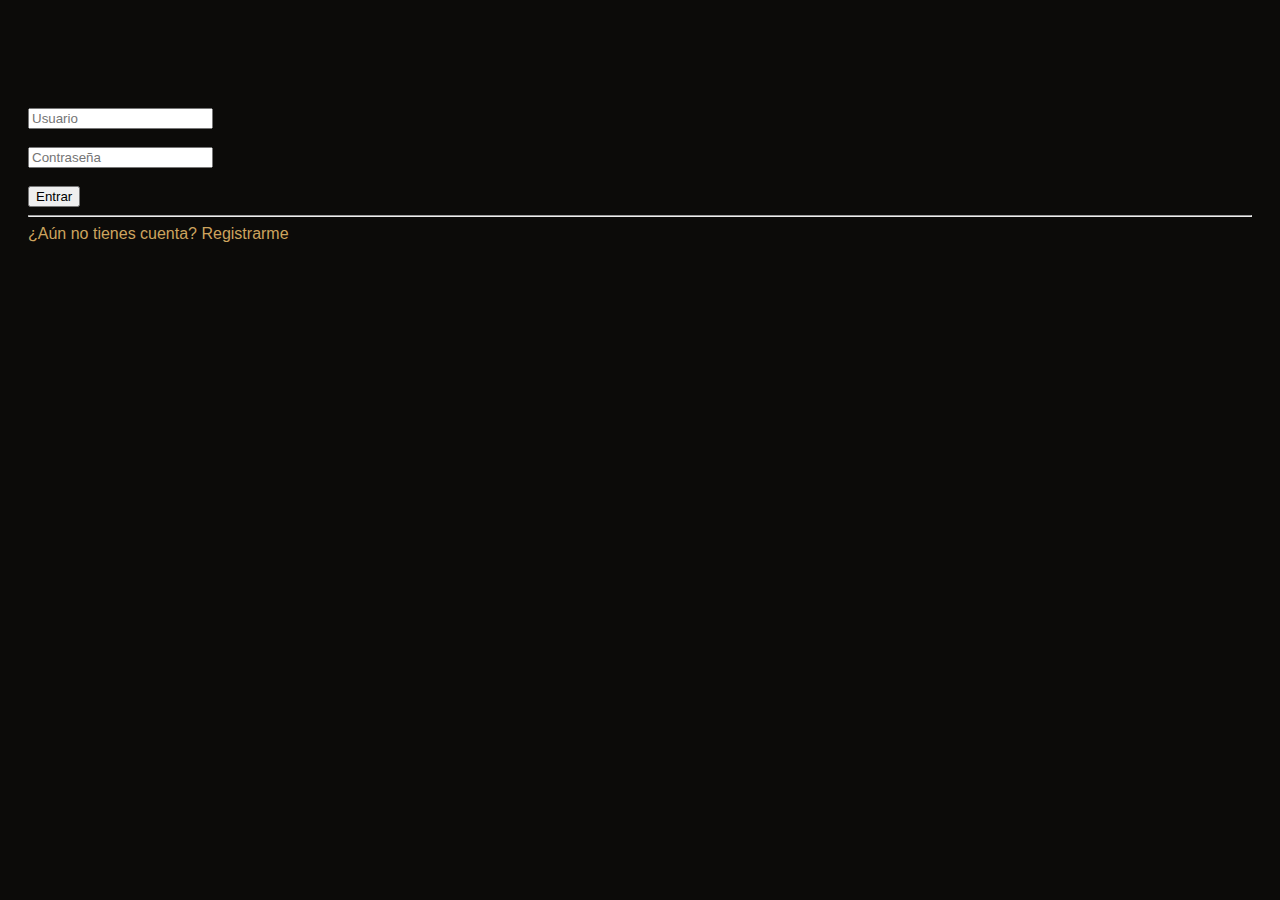
<file: target/Hotel-1.0/login.html>
<!DOCTYPE html>
<!--
Click nbfs://nbhost/SystemFileSystem/Templates/Licenses/license-default.txt to change this license
Click nbfs://nbhost/SystemFileSystem/Templates/JSP_Servlet/Html.html to edit this template
-->
<html>
    <head>
        <title>Login la colina</title>
        <meta charset="UTF-8">
        <meta name="viewport" content="width=device-width, initial-scale=1.0">
        <link href="https://cdn.jsdelivr.net/npm/bootstrap@5.0.2/dist/css/bootstrap.min.css" rel="stylesheet" integrity="sha384-EVSTQN3/azprG1Anm3QDgpJLIm9Nao0Yz1ztcQTwFspd3yD65VohhpuuCOmLASjC" crossorigin="anonymous">
        <script src="https://cdn.jsdelivr.net/npm/bootstrap@5.0.2/dist/js/bootstrap.bundle.min.js" integrity="sha384-MrcW6ZMFYlzcLA8Nl+NtUVF0sA7MsXsP1UyJoMp4YLEuNSfAP+JcXn/tWtIaxVXM" crossorigin="anonymous"></script>
        <script src="https://cdn.jsdelivr.net/npm/@popperjs/core@2.9.2/dist/umd/popper.min.js" integrity="sha384-IQsoLXl5PILFhosVNubq5LC7Qb9DXgDA9i+tQ8Zj3iwWAwPtgFTxbJ8NT4GN1R8p" crossorigin="anonymous"></script>
        <script src="https://cdn.jsdelivr.net/npm/bootstrap@5.0.2/dist/js/bootstrap.min.js" integrity="sha384-cVKIPhGWiC2Al4u+LWgxfKTRIcfu0JTxR+EQDz/bgldoEyl4H0zUF0QKbrJ0EcQF" crossorigin="anonymous"></script>
        <script src="https://ajax.googleapis.com/ajax/libs/jquery/3.6.0/jquery.min.js"></script>
        <script src="js/index.js"></script>
        <link href="css/index.css" rel="stylesheet">
    </head>
    <body>
        <div class="container py-3">
            <div class="card my-5">
                <div class="card-body">
                    <div class="row m-3">
                        <div class="col-md-6 bg-login-image"></div>
                        <div class="col-md-6">
                            <h1 class="h4 text-gray-900 my-3">Bienvenido</h1>
                            <form id="form-login">
                                <div class="form-group">
                                    <input type="text" class="form-control" id="usuario" placeholder="Usuario" required>
                                </div>
                                <br>
                                <div class="form-group">
                                    <input type="password" class="form-control" id="password_user" placeholder="Contraseña" required>
                                </div>
                                <br>
                                <button type="submit" class="btn btn-primary btn-block" id="BTNENTRAR">Entrar</button>
                                <hr>
                            </form>
                        </div>
                    </div>
                    <a href="register.html">¿Aún no tienes cuenta? Registrarme</a>
                    <div id="login-error" class="alert alert-danger d-none" role="alert">Usuario o contraseña incorrectos</div>
                </div>
            </div>
        </div>
    </body>
</html>
</file>
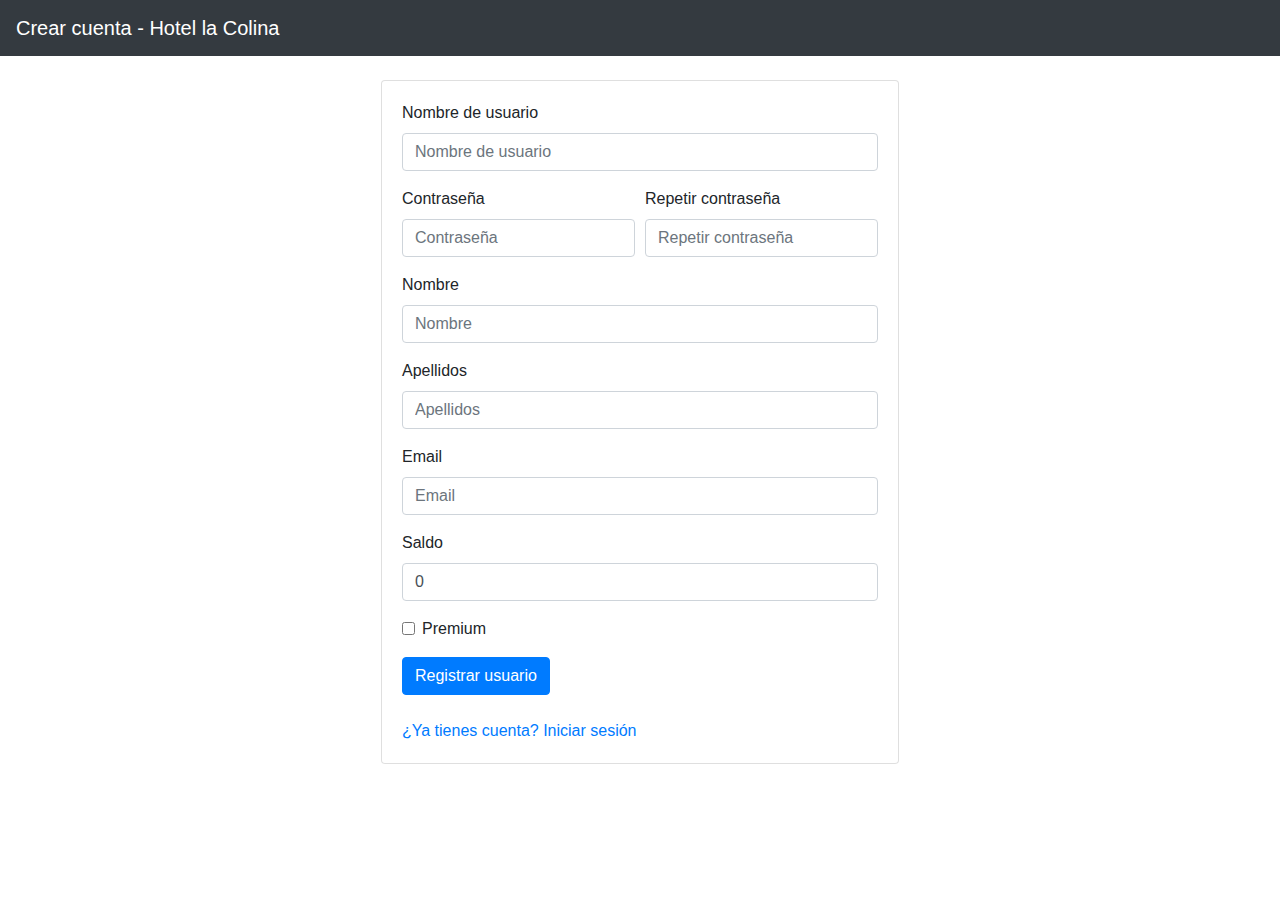
<file: target/Hotel-1.0/register.html>
<!DOCTYPE html>
<html>
    <head>
        <meta charset="UTF-8">
            <script src="https://ajax.googleapis.com/ajax/libs/jquery/3.5.1/jquery.min.js"></script>
            <!-- Latest compiled and minified CSS -->
            <link rel="stylesheet" href="https://maxcdn.bootstrapcdn.com/bootstrap/4.5.2/css/bootstrap.min.css">

            <!-- jQuery library -->
            <script src="https://ajax.googleapis.com/ajax/libs/jquery/3.5.1/jquery.min.js"></script>

            <!-- Popper JS -->
            <script src="https://cdnjs.cloudflare.com/ajax/libs/popper.js/1.16.0/umd/popper.min.js"></script>

            <!-- Latest compiled JavaScript -->
            <script src="https://maxcdn.bootstrapcdn.com/bootstrap/4.5.2/js/bootstrap.min.js"></script>
        <script src="js/index.js"></script>
        <title>Registro - Hotel la colina</title>
    </head>
    <body>
        <nav class="navbar navbar-dark bg-dark">
            <a class="navbar-brand" href="index.html">Crear cuenta - Hotel la Colina</a>
        </nav>
        <main class="p-4 d-flex justify-content-center">
            <div class="card sizeDiv">
                <div class="card-body">
                    <form id="form-register" class="pb-4">
                        <div class="form-group">
                            <label for="input-username">Nombre de usuario</label>
                            <input type="text" class="form-control" id="input-username" placeholder="Nombre de usuario" required>
                        </div>
                        <div class="form-row">
                            <div class="form-group col-md-6">
                                <label for="input-contrasena">Contraseña</label>
                                <input type="password" class="form-control" id="input-password_user" placeholder="Contraseña" required>
                            </div>
                            <div class="form-group col-md-6">
                                <label for="input-contrasena-repeat">Repetir contraseña</label>
                                <input type="password" class="form-control" id="input-password_user-repeat" placeholder="Repetir contraseña" required>
                            </div>
                        </div>
                        <div class="form-group">
                            <label for="input-nombre">Nombre</label>
                            <input type="text" class="form-control" id="input-nombres_user" placeholder="Nombre" required>
                        </div>
                        <div class="form-group">
                            <label for="input-apellidos">Apellidos</label>
                            <input type="text" class="form-control" id="input-apellidos_user" placeholder="Apellidos" required>
                        </div>
                        <div class="form-group">
                            <label for="input-email">Email</label>
                            <input type="text" class="form-control" id="input-email_user" placeholder="Email" required>
                        </div>
                        <div class="form-group">
                            <label for="input-saldo">Saldo</label>
                            <input type="number" class="form-control" id="input-saldo_user" placeholder="0" min="0" max="10000" value="0" required>
                        </div>
                        <div class="form-group">
                            <div class="form-check">
                                <input type="checkbox" class="form-check-input" id="input-premium_user">
                                <label class="form-check-label" for="input-premium">Premium</label>
                            </div>
                        </div>
                        <input type="submit" class="btn btn-primary" id="register-btn" value="Registrar usuario" />
                    </form>
                    <div id="register-error" class="alert alert-danger d-none" role="alert"></div>
                    <a href="login.html">¿Ya tienes cuenta? Iniciar sesión</a>
                </div>
            </div> 
        </main>
    </body>
</html>
</file>
<file: target/Hotel-1.0/css/index.css>
body {
    font-family: "Open Sans", sans-serif;
    background: #0c0b09;
    color: #fff;
}

a {
    color: #cda45e;
    text-decoration: none;
}

a:hover {
    color: #d9ba85;
    text-decoration: none;
}

h1,
h2,
h3,
h4,
h5,
h6 {
    font-family: "Playfair Display", serif;
}

/*--------------------------------------------------------------
# Preloader
--------------------------------------------------------------*/
#preloader {
    position: fixed;
    top: 0;
    left: 0;
    right: 0;
    bottom: 0;
    z-index: 9999;
    overflow: hidden;
    background: #1a1814;
}

#preloader:before {
    content: "";
    position: fixed;
    top: calc(50% - 30px);
    left: calc(50% - 30px);
    border: 6px solid #1a1814;
    border-top-color: #cda45e;
    border-bottom-color: #cda45e;
    border-radius: 50%;
    width: 60px;
    height: 60px;
    -webkit-animation: animate-preloader 1s linear infinite;
    animation: animate-preloader 1s linear infinite;
}

@-webkit-keyframes animate-preloader {
    0% {
        transform: rotate(0deg);
    }

    100% {
        transform: rotate(360deg);
    }
}

@keyframes animate-preloader {
    0% {
        transform: rotate(0deg);
    }

    100% {
        transform: rotate(360deg);
    }
}

/*--------------------------------------------------------------
# Back to top button
--------------------------------------------------------------*/
.back-to-top {
    position: fixed;
    visibility: hidden;
    opacity: 0;
    right: 15px;
    bottom: 15px;
    z-index: 996;
    width: 44px;
    height: 44px;
    border-radius: 50px;
    transition: all 0.4s;
    border: 2px solid #cda45e;
}

.back-to-top i {
    font-size: 28px;
    color: #cda45e;
    line-height: 0;
}

.back-to-top:hover {
    background: #cda45e;
    color: #1a1814;
}

.back-to-top:hover i {
    color: #444444;
}

.back-to-top.active {
    visibility: visible;
    opacity: 1;
}

/*--------------------------------------------------------------
# Disable aos animation delay on mobile devices
--------------------------------------------------------------*/
@media screen and (max-width: 768px) {
    [data-aos-delay] {
        transition-delay: 0 !important;
    }
}

/*--------------------------------------------------------------
# Top Bar
--------------------------------------------------------------*/
#topbar {
    height: 40px;
    font-size: 14px;
    transition: all 0.5s;
    z-index: 996;
}

#topbar.topbar-scrolled {
    top: -40px;
}

#topbar .contact-info i {
    font-style: normal;
    color: #d9ba85;
}

#topbar .contact-info i span {
    padding-left: 5px;
    color: #fff;
}

#topbar .languages ul {
    display: flex;
    flex-wrap: wrap;
    list-style: none;
    padding: 0;
    margin: 0;
    color: #cda45e;
}

#topbar .languages ul a {
    color: white;
}

#topbar .languages ul li+li {
    padding-left: 10px;
}

#topbar .languages ul li+li::before {
    display: inline-block;
    padding-right: 10px;
    color: rgba(255, 255, 255, 0.5);
    content: "/";
}

/*--------------------------------------------------------------
# Header
--------------------------------------------------------------*/
#header {
    background: rgba(12, 11, 9, 0.6);
    border-bottom: 1px solid rgba(12, 11, 9, 0.6);
    transition: all 0.5s;
    z-index: 997;
    padding: 15px 0;
    top: 40px;
}

#header.header-scrolled {
    top: 0;
    background: rgba(0, 0, 0, 0.85);
    border-bottom: 1px solid #37332a;
}

#header .logo {
    font-size: 28px;
    margin: 0;
    padding: 0;
    line-height: 1;
    font-weight: 300;
    letter-spacing: 1px;
    text-transform: uppercase;
    font-family: "Poppins", sans-serif;
}

#header .logo a {
    color: #fff;
}

#header .logo img {
    max-height: 40px;
}

/*--------------------------------------------------------------
# Book a table button Menu
--------------------------------------------------------------*/
.book-a-table-btn {
    margin: 0 0 0 15px;
    border: 2px solid #cda45e;
    color: #fff;
    border-radius: 50px;
    padding: 8px 25px;
    text-transform: uppercase;
    font-size: 13px;
    font-weight: 500;
    letter-spacing: 1px;
    transition: 0.3s;
}

.book-a-table-btn:hover {
    background: #cda45e;
    color: #fff;
}

@media (max-width: 992px) {
    .book-a-table-btn {
        margin: 0 15px 0 0;
        padding: 8px 20px;
    }
}

/*--------------------------------------------------------------
# Navigation Menu
--------------------------------------------------------------*/
/**
* Desktop Navigation 
*/
.navbar {
    padding: 0;
}

.navbar ul {
    margin: 0;
    padding: 0;
    display: flex;
    list-style: none;
    align-items: center;
}

.navbar li {
    position: relative;
}

.navbar a,
.navbar a:focus {
    display: flex;
    align-items: center;
    justify-content: space-between;
    padding: 10px 0 10px 30px;
    color: #fff;
    white-space: nowrap;
    transition: 0.3s;
    font-size: 14px;
}

.navbar a i,
.navbar a:focus i {
    font-size: 12px;
    line-height: 0;
    margin-left: 5px;
}

.navbar a:hover,
.navbar .active,
.navbar .active:focus,
.navbar li:hover>a {
    color: #d9ba85;
}

.navbar .dropdown ul {
    display: block;
    position: absolute;
    left: 14px;
    top: calc(100% + 30px);
    margin: 0;
    padding: 10px 0;
    z-index: 99;
    opacity: 0;
    visibility: hidden;
    background: #fff;
    box-shadow: 0px 0px 30px rgba(127, 137, 161, 0.25);
    transition: 0.3s;
    border-radius: 4px;
}

.navbar .dropdown ul li {
    min-width: 200px;
}

.navbar .dropdown ul a {
    padding: 10px 20px;
    color: #444444;
}

.navbar .dropdown ul a i {
    font-size: 12px;
}

.navbar .dropdown ul a:hover,
.navbar .dropdown ul .active:hover,
.navbar .dropdown ul li:hover>a {
    color: #cda45e;
}

.navbar .dropdown:hover>ul {
    opacity: 1;
    top: 100%;
    visibility: visible;
}

.navbar .dropdown .dropdown ul {
    top: 0;
    left: calc(100% - 30px);
    visibility: hidden;
}

.navbar .dropdown .dropdown:hover>ul {
    opacity: 1;
    top: 0;
    left: 100%;
    visibility: visible;
}

@media (max-width: 1366px) {
    .navbar .dropdown .dropdown ul {
        left: -90%;
    }

    .navbar .dropdown .dropdown:hover>ul {
        left: -100%;
    }
}

/**
* Mobile Navigation 
*/
.mobile-nav-toggle {
    color: #fff;
    font-size: 28px;
    cursor: pointer;
    display: none;
    line-height: 0;
    transition: 0.5s;
}

@media (max-width: 991px) {
    .mobile-nav-toggle {
        display: block;
    }

    .navbar ul {
        display: none;
    }
}

.navbar-mobile {
    position: fixed;
    overflow: hidden;
    top: 0;
    right: 0;
    left: 0;
    bottom: 0;
    background: rgba(0, 0, 0, 0.9);
    transition: 0.3s;
    z-index: 999;
}

.navbar-mobile .mobile-nav-toggle {
    position: absolute;
    top: 15px;
    right: 15px;
}

.navbar-mobile ul {
    display: block;
    position: absolute;
    top: 55px;
    right: 15px;
    bottom: 15px;
    left: 15px;
    padding: 10px 0;
    border-radius: 6px;
    background-color: #fff;
    overflow-y: auto;
    transition: 0.3s;
}

.navbar-mobile a,
.navbar-mobile a:focus {
    padding: 10px 20px;
    font-size: 15px;
    color: #1a1814;
}

.navbar-mobile a:hover,
.navbar-mobile .active,
.navbar-mobile li:hover>a {
    color: #cda45e;
}

.navbar-mobile .getstarted,
.navbar-mobile .getstarted:focus {
    margin: 15px;
}

.navbar-mobile .dropdown ul {
    position: static;
    display: none;
    margin: 10px 20px;
    padding: 10px 0;
    z-index: 99;
    opacity: 1;
    visibility: visible;
    background: #fff;
    box-shadow: 0px 0px 30px rgba(127, 137, 161, 0.25);
}

.navbar-mobile .dropdown ul li {
    min-width: 200px;
}

.navbar-mobile .dropdown ul a {
    padding: 10px 20px;
}

.navbar-mobile .dropdown ul a i {
    font-size: 12px;
}

.navbar-mobile .dropdown ul a:hover,
.navbar-mobile .dropdown ul .active:hover,
.navbar-mobile .dropdown ul li:hover>a {
    color: #cda45e;
}

.navbar-mobile .dropdown>.dropdown-active {
    display: block;
}

/*--------------------------------------------------------------
# Hero Section
--------------------------------------------------------------*/
#hero {
    width: 100%;
    height: 100vh;
    background: url("../img/hero-bg.jpg") top center;
    background-size: cover;
    position: relative;
    padding: 0;
}

#hero:before {
    content: "";
    background: rgba(0, 0, 0, 0.5);
    position: absolute;
    bottom: 0;
    top: 0;
    left: 0;
    right: 0;
}

#hero .container {
    padding-top: 110px;
}

@media (max-width: 992px) {
    #hero .container {
        padding-top: 98px;
    }
}

#hero h1 {
    margin: 0;
    font-size: 48px;
    font-weight: 700;
    line-height: 56px;
    color: #fff;
    font-family: "Poppins", sans-serif;
}

#hero h1 span {
    color: #cda45e;
}

#hero h2 {
    color: #eee;
    margin-bottom: 10px 0 0 0;
    font-size: 22px;
}

#hero .btns {
    margin-top: 30px;
}

#hero .btn-menu,
#hero .btn-book {
    font-weight: 600;
    font-size: 13px;
    letter-spacing: 0.5px;
    text-transform: uppercase;
    display: inline-block;
    padding: 12px 30px;
    border-radius: 50px;
    transition: 0.3s;
    line-height: 1;
    color: white;
    border: 2px solid #cda45e;
}

#hero .btn-menu:hover,
#hero .btn-book:hover {
    background: #cda45e;
    color: #fff;
}

#hero .btn-book {
    margin-left: 15px;
}

#hero .play-btn {
    width: 94px;
    height: 94px;
    background: radial-gradient(#cda45e 50%, rgba(205, 164, 94, 0.4) 52%);
    border-radius: 50%;
    display: block;
    position: relative;
    overflow: hidden;
}

#hero .play-btn::after {
    content: "";
    position: absolute;
    left: 50%;
    top: 50%;
    transform: translateX(-40%) translateY(-50%);
    width: 0;
    height: 0;
    border-top: 10px solid transparent;
    border-bottom: 10px solid transparent;
    border-left: 15px solid #fff;
    z-index: 100;
    transition: all 400ms cubic-bezier(0.55, 0.055, 0.675, 0.19);
}

#hero .play-btn::before {
    content: "";
    position: absolute;
    width: 120px;
    height: 120px;
    -webkit-animation-delay: 0s;
    animation-delay: 0s;
    -webkit-animation: pulsate-btn 2s;
    animation: pulsate-btn 2s;
    -webkit-animation-direction: forwards;
    animation-direction: forwards;
    -webkit-animation-iteration-count: infinite;
    animation-iteration-count: infinite;
    -webkit-animation-timing-function: steps;
    animation-timing-function: steps;
    opacity: 1;
    border-radius: 50%;
    border: 5px solid rgba(205, 164, 94, 0.7);
    top: -15%;
    left: -15%;
    background: rgba(198, 16, 0, 0);
}

#hero .play-btn:hover::after {
    border-left: 15px solid #cda45e;
    transform: scale(20);
}

#hero .play-btn:hover::before {
    content: "";
    position: absolute;
    left: 50%;
    top: 50%;
    transform: translateX(-40%) translateY(-50%);
    width: 0;
    height: 0;
    border: none;
    border-top: 10px solid transparent;
    border-bottom: 10px solid transparent;
    border-left: 15px solid #fff;
    z-index: 200;
    -webkit-animation: none;
    animation: none;
    border-radius: 0;
}

@media (min-width: 1024px) {
    #hero {
        background-attachment: fixed;
    }
}

@media (max-width: 992px) {
    #hero .play-btn {
        margin-top: 30px;
    }
}

@media (max-height: 500px) {
    #hero {
        height: auto;
    }

    #hero .container {
        padding-top: 130px;
        padding-bottom: 60px;
    }
}

@media (max-width: 768px) {
    #hero h1 {
        font-size: 28px;
        line-height: 36px;
    }

    #hero h2 {
        font-size: 18px;
        line-height: 24px;
    }
}

@-webkit-keyframes pulsate-btn {
    0% {
        transform: scale(0.6, 0.6);
        opacity: 1;
    }

    100% {
        transform: scale(1, 1);
        opacity: 0;
    }
}

@keyframes pulsate-btn {
    0% {
        transform: scale(0.6, 0.6);
        opacity: 1;
    }

    100% {
        transform: scale(1, 1);
        opacity: 0;
    }
}

/*--------------------------------------------------------------
# Sections General
--------------------------------------------------------------*/
section {
    padding: 60px 0;
    overflow: hidden;
}

.section-bg {
    background-color: #1a1814;
}

.section-title {
    padding-bottom: 40px;
}

.section-title h2 {
    font-size: 14px;
    font-weight: 500;
    padding: 0;
    line-height: 1px;
    margin: 0 0 5px 0;
    letter-spacing: 2px;
    text-transform: uppercase;
    color: #aaaaaa;
    font-family: "Poppins", sans-serif;
}

.section-title h2::after {
    content: "";
    width: 120px;
    height: 1px;
    display: inline-block;
    background: rgba(255, 255, 255, 0.2);
    margin: 4px 10px;
}

.section-title p {
    margin: 0;
    margin: 0;
    font-size: 36px;
    font-weight: 700;
    font-family: "Playfair Display", serif;
    color: #cda45e;
}

/*--------------------------------------------------------------
# About
--------------------------------------------------------------*/
.breadcrumbs {
    padding: 15px 0;
    background: #1d1b16;
    margin-top: 110px;
}

@media (max-width: 992px) {
    .breadcrumbs {
        margin-top: 98px;
    }
}

.breadcrumbs h2 {
    font-size: 26px;
    font-weight: 300;
}

.breadcrumbs ol {
    display: flex;
    flex-wrap: wrap;
    list-style: none;
    padding: 0;
    margin: 0;
    font-size: 14px;
}

.breadcrumbs ol li+li {
    padding-left: 10px;
}

.breadcrumbs ol li+li::before {
    display: inline-block;
    padding-right: 10px;
    color: #37332a;
    content: "/";
}

@media (max-width: 768px) {
    .breadcrumbs .d-flex {
        display: block !important;
    }

    .breadcrumbs ol {
        display: block;
    }

    .breadcrumbs ol li {
        display: inline-block;
    }
}

/*--------------------------------------------------------------
# About
--------------------------------------------------------------*/
.about {
    background: #0c0b09 center center;
    background-size: cover;
    position: relative;
    padding: 80px 0;
}

.about:before {
    content: "";
    background: rgba(0, 0, 0, 0.2);
    position: absolute;
    bottom: 0;
    top: 0;
    left: 0;
    right: 0;
}

.about .about-img {
    position: relative;
    transition: 0.5s;
}

.about .about-img img {
    max-width: 100%;
    border: 4px solid rgba(255, 255, 255, 0.2);
    position: relative;
}

.about .about-img::before {
    position: absolute;
    left: 20px;
    top: 20px;
    width: 60px;
    height: 60px;
    z-index: 1;
    content: "";
    border-left: 5px solid #cda45e;
    border-top: 5px solid #cda45e;
    transition: 0.5s;
}

.about .about-img::after {
    position: absolute;
    right: 20px;
    bottom: 20px;
    width: 60px;
    height: 60px;
    z-index: 2;
    content: "";
    border-right: 5px solid #cda45e;
    border-bottom: 5px solid #cda45e;
    transition: 0.5s;
}

.about .about-img:hover {
    transform: scale(1.03);
}

.about .about-img:hover::before {
    left: 10px;
    top: 10px;
}

.about .about-img:hover::after {
    right: 10px;
    bottom: 10px;
}

.about .content h3 {
    font-weight: 600;
    font-size: 26px;
}

.about .content ul {
    list-style: none;
    padding: 0;
}

.about .content ul li {
    padding-bottom: 10px;
}

.about .content ul i {
    font-size: 20px;
    padding-right: 4px;
    color: #cda45e;
}

.about .content p:last-child {
    margin-bottom: 0;
}

@media (min-width: 1024px) {
    .about {
        background-attachment: fixed;
    }
}

/*--------------------------------------------------------------
# Why Us
--------------------------------------------------------------*/
.why-us .box {
    padding: 50px 30px;
    box-shadow: 0px 2px 15px rgba(0, 0, 0, 0.1);
    transition: all ease-in-out 0.3s;
    background: #1a1814;
}

.why-us .box span {
    display: block;
    font-size: 28px;
    font-weight: 700;
    color: #cda45e;
}

.why-us .box h4 {
    font-size: 24px;
    font-weight: 600;
    padding: 0;
    margin: 20px 0;
    color: rgba(255, 255, 255, 0.8);
}

.why-us .box p {
    color: #aaaaaa;
    font-size: 15px;
    margin: 0;
    padding: 0;
}

.why-us .box:hover {
    background: #cda45e;
    padding: 30px 30px 70px 30px;
    box-shadow: 10px 15px 30px rgba(0, 0, 0, 0.18);
}

.why-us .box:hover span,
.why-us .box:hover h4,
.why-us .box:hover p {
    color: #fff;
}

/*--------------------------------------------------------------
# Menu Section
--------------------------------------------------------------*/
.menu #menu-flters {
    padding: 0;
    margin: 0 auto 0 auto;
    list-style: none;
    text-align: center;
    border-radius: 50px;
}

.menu #menu-flters li {
    cursor: pointer;
    display: inline-block;
    padding: 8px 12px 10px 12px;
    font-size: 16px;
    font-weight: 500;
    line-height: 1;
    color: #fff;
    margin-bottom: 10px;
    transition: all ease-in-out 0.3s;
    border-radius: 50px;
    font-family: "Playfair Display", serif;
}

.menu #menu-flters li:hover,
.menu #menu-flters li.filter-active {
    color: #cda45e;
}

.menu #menu-flters li:last-child {
    margin-right: 0;
}

.menu .menu-item {
    margin-top: 50px;
}

.menu .menu-img {
    width: 70px;
    border-radius: 50%;
    float: left;
    border: 5px solid rgba(255, 255, 255, 0.2);
}

.menu .menu-content {
    margin-left: 85px;
    overflow: hidden;
    display: flex;
    justify-content: space-between;
    position: relative;
}

.menu .menu-content::after {
    content: "......................................................................""....................................................................""....................................................................";
    position: absolute;
    left: 20px;
    right: 0;
    top: -4px;
    z-index: 1;
    color: #bab3a6;
    font-family: Arial, "Helvetica Neue", Helvetica, sans-serif;
}

.menu .menu-content a {
    padding-right: 10px;
    background: #1a1814;
    position: relative;
    z-index: 3;
    font-weight: 700;
    color: white;
    transition: 0.3s;
}

.menu .menu-content a:hover {
    color: #cda45e;
}

.menu .menu-content span {
    background: #1a1814;
    position: relative;
    z-index: 3;
    padding: 0 10px;
    font-weight: 600;
    color: #cda45e;
}

.menu .menu-ingredients {
    margin-left: 85px;
    font-style: italic;
    font-size: 14px;
    font-family: "Poppins", sans-serif;
    color: rgba(255, 255, 255, 0.5);
}

/*--------------------------------------------------------------
# Specials
--------------------------------------------------------------*/
.specials {
    overflow: hidden;
}

.specials .nav-tabs {
    border: 0;
}

.specials .nav-link {
    border: 0;
    padding: 12px 15px;
    transition: 0.3s;
    color: #fff;
    border-radius: 0;
    border-right: 2px solid #cda45e;
    font-weight: 600;
    font-size: 15px;
}

.specials .nav-link:hover {
    color: #cda45e;
}

.specials .nav-link.active {
    color: #1a1814;
    background: #cda45e;
    border-color: #cda45e;
}

.specials .nav-link:hover {
    border-color: #cda45e;
}

.specials .tab-pane.active {
    -webkit-animation: fadeIn 0.5s ease-out;
    animation: fadeIn 0.5s ease-out;
}

.specials .details h3 {
    font-size: 26px;
    font-weight: 600;
    margin-bottom: 20px;
    color: #fff;
}

.specials .details p {
    color: #aaaaaa;
}

.specials .details p:last-child {
    margin-bottom: 0;
}

@media (max-width: 992px) {
    .specials .nav-link {
        border: 0;
        padding: 15px;
    }
}

/*--------------------------------------------------------------
# Events
--------------------------------------------------------------*/
.events {
    background: url(../img/events-bg.jpg) center center no-repeat;
    background-size: cover;
    position: relative;
}

.events::before {
    content: "";
    background-color: rgba(0, 0, 0, 0.8);
    position: absolute;
    top: 0;
    right: 0;
    left: 0;
    bottom: 0;
}

.events .section-title h2 {
    color: #fff;
}

.events .container {
    position: relative;
}

@media (min-width: 1024px) {
    .events {
        background-attachment: fixed;
    }
}

.events .events-carousel {
    background: rgba(255, 255, 255, 0.08);
    padding: 30px;
}

.events .event-item {
    color: #fff;
}

.events .event-item h3 {
    font-weight: 600;
    font-size: 26px;
    color: #cda45e;
}

.events .event-item .price {
    font-size: 26px;
    font-family: "Open Sans", sans-serif;
    font-weight: 700;
    margin-bottom: 15px;
}

.events .event-item .price span {
    border-bottom: 2px solid #cda45e;
}

.events .event-item ul {
    list-style: none;
    padding: 0;
}

.events .event-item ul li {
    padding-bottom: 10px;
}

.events .event-item ul i {
    font-size: 20px;
    padding-right: 4px;
    color: #cda45e;
}

.events .event-item p:last-child {
    margin-bottom: 0;
}

.events .swiper-pagination {
    margin-top: 30px;
    position: relative;
}

.events .swiper-pagination .swiper-pagination-bullet {
    width: 12px;
    height: 12px;
    background-color: rgba(255, 255, 255, 0.4);
    opacity: 1;
}

.events .swiper-pagination .swiper-pagination-bullet-active {
    background-color: #cda45e;
}

/*--------------------------------------------------------------
# Book A Table
--------------------------------------------------------------*/
.book-a-table .php-email-form {
    width: 100%;
}

.book-a-table .php-email-form .form-group {
    padding-bottom: 8px;
}

.book-a-table .php-email-form .validate {
    display: none;
    color: red;
    margin: 0 0 15px 0;
    font-weight: 400;
    font-size: 13px;
}

.book-a-table .php-email-form .error-message {
    display: none;
    color: #fff;
    background: #ed3c0d;
    text-align: left;
    padding: 15px;
    font-weight: 600;
}

.book-a-table .php-email-form .error-message br+br {
    margin-top: 25px;
}

.book-a-table .php-email-form .sent-message {
    display: none;
    color: #fff;
    background: #18d26e;
    text-align: center;
    padding: 15px;
    font-weight: 600;
}

.book-a-table .php-email-form .loading {
    display: none;
    text-align: center;
    padding: 15px;
}

.book-a-table .php-email-form .loading:before {
    content: "";
    display: inline-block;
    border-radius: 50%;
    width: 24px;
    height: 24px;
    margin: 0 10px -6px 0;
    border: 3px solid #cda45e;
    border-top-color: #1a1814;
    -webkit-animation: animate-loading 1s linear infinite;
    animation: animate-loading 1s linear infinite;
}

.book-a-table .php-email-form input,
.book-a-table .php-email-form textarea {
    border-radius: 0;
    box-shadow: none;
    font-size: 14px;
    background: #0c0b09;
    border-color: #625b4b;
    color: white;
}

.book-a-table .php-email-form input::-moz-placeholder,
.book-a-table .php-email-form textarea::-moz-placeholder {
    color: #a49b89;
}

.book-a-table .php-email-form input::placeholder,
.book-a-table .php-email-form textarea::placeholder {
    color: #a49b89;
}

.book-a-table .php-email-form input:focus,
.book-a-table .php-email-form textarea:focus {
    border-color: #cda45e;
}

.book-a-table .php-email-form input {
    height: 44px;
}

.book-a-table .php-email-form textarea {
    padding: 10px 12px;
}

.book-a-table .php-email-form button[type=submit] {
    background: #cda45e;
    border: 0;
    padding: 10px 35px;
    color: #fff;
    transition: 0.4s;
    border-radius: 50px;
}

.book-a-table .php-email-form button[type=submit]:hover {
    background: #d3af71;
}

/*--------------------------------------------------------------
# Testimonials
--------------------------------------------------------------*/
.testimonials .testimonials-carousel,
.testimonials .testimonials-slider {
    overflow: hidden;
}

.testimonials .testimonial-item {
    box-sizing: content-box;
    min-height: 320px;
}

.testimonials .testimonial-item .testimonial-img {
    width: 90px;
    border-radius: 50%;
    margin: -40px 0 0 40px;
    position: relative;
    z-index: 2;
    border: 6px solid rgba(255, 255, 255, 0.2);
}

.testimonials .testimonial-item h3 {
    font-size: 18px;
    font-weight: bold;
    margin: 10px 0 5px 45px;
    color: white;
}

.testimonials .testimonial-item h4 {
    font-size: 14px;
    color: rgba(255, 255, 255, 0.6);
    margin: 0 0 0 45px;
}

.testimonials .testimonial-item .quote-icon-left,
.testimonials .testimonial-item .quote-icon-right {
    color: #d3af71;
    font-size: 26px;
}

.testimonials .testimonial-item .quote-icon-left {
    display: inline-block;
    left: -5px;
    position: relative;
}

.testimonials .testimonial-item .quote-icon-right {
    display: inline-block;
    right: -5px;
    position: relative;
    top: 10px;
}

.testimonials .testimonial-item p {
    font-style: italic;
    margin: 0 15px 0 15px;
    padding: 20px 20px 60px 20px;
    background: #26231d;
    position: relative;
    border-radius: 6px;
    position: relative;
    z-index: 1;
}

.testimonials .swiper-pagination {
    margin-top: 30px;
    position: relative;
}

.testimonials .swiper-pagination .swiper-pagination-bullet {
    width: 12px;
    height: 12px;
    background-color: rgba(255, 255, 255, 0.4);
    opacity: 1;
}

.testimonials .swiper-pagination .swiper-pagination-bullet-active {
    background-color: #cda45e;
}

/*--------------------------------------------------------------
# Gallery
--------------------------------------------------------------*/
.gallery .gallery-item {
    overflow: hidden;
    border-right: 3px solid #454035;
    border-bottom: 3px solid #454035;
}

.gallery .gallery-item img {
    transition: all ease-in-out 0.4s;
}

.gallery .gallery-item:hover img {
    transform: scale(1.1);
}

/*--------------------------------------------------------------
# Chefs
--------------------------------------------------------------*/
.chefs .member {
    text-align: center;
    margin-bottom: 20px;
    background: #343a40;
    position: relative;
    overflow: hidden;
}

.chefs .member .member-info {
    opacity: 0;
    position: absolute;
    bottom: 0;
    top: 0;
    left: 0;
    right: 0;
    transition: 0.2s;
}

.chefs .member .member-info-content {
    position: absolute;
    left: 0;
    right: 0;
    bottom: 10px;
    transition: bottom 0.4s;
}

.chefs .member .member-info-content h4 {
    font-weight: 700;
    margin-bottom: 2px;
    font-size: 18px;
    color: #fff;
}

.chefs .member .member-info-content span {
    font-style: italic;
    display: block;
    font-size: 13px;
    color: #fff;
}

.chefs .member .social {
    position: absolute;
    left: 0;
    bottom: -38px;
    right: 0;
    height: 48px;
    transition: bottom ease-in-out 0.4s;
    text-align: center;
}

.chefs .member .social a {
    transition: color 0.3s;
    color: #fff;
    margin: 0 10px;
    display: inline-block;
}

.chefs .member .social a:hover {
    color: #cda45e;
}

.chefs .member .social i {
    font-size: 18px;
    margin: 0 2px;
}

.chefs .member:hover .member-info {
    background: linear-gradient(0deg, rgba(0, 0, 0, 0.9) 0%, rgba(0, 0, 0, 0.8) 20%, rgba(0, 212, 255, 0) 100%);
    opacity: 1;
    transition: 0.4s;
}

.chefs .member:hover .member-info-content {
    bottom: 60px;
    transition: bottom 0.4s;
}

.chefs .member:hover .social {
    bottom: 0;
    transition: bottom ease-in-out 0.4s;
}

/*--------------------------------------------------------------
# Contact
--------------------------------------------------------------*/
.contact .info {
    width: 100%;
}

.contact .info i {
    font-size: 20px;
    float: left;
    width: 44px;
    height: 44px;
    background: #cda45e;
    display: flex;
    justify-content: center;
    align-items: center;
    border-radius: 50px;
    transition: all 0.3s ease-in-out;
}

.contact .info h4 {
    padding: 0 0 0 60px;
    font-size: 18px;
    font-weight: 500;
    margin-bottom: 5px;
    font-family: "Poppins", sans-serif;
}

.contact .info p {
    padding: 0 0 0 60px;
    margin-bottom: 0;
    font-size: 14px;
    color: #bab3a6;
}

.contact .info .open-hours,
.contact .info .email,
.contact .info .phone {
    margin-top: 40px;
}

.contact .php-email-form {
    width: 100%;
}

.contact .php-email-form .form-group {
    padding-bottom: 8px;
}

.contact .php-email-form .validate {
    display: none;
    color: red;
    margin: 0 0 15px 0;
    font-weight: 400;
    font-size: 13px;
}

.contact .php-email-form .error-message {
    display: none;
    color: #fff;
    background: #ed3c0d;
    text-align: center;
    padding: 15px;
    font-weight: 600;
}

.contact .php-email-form .sent-message {
    display: none;
    color: #fff;
    background: #18d26e;
    text-align: center;
    padding: 15px;
    font-weight: 600;
}

.contact .php-email-form .loading {
    display: none;
    text-align: center;
    padding: 15px;
}

.contact .php-email-form .loading:before {
    content: "";
    display: inline-block;
    border-radius: 50%;
    width: 24px;
    height: 24px;
    margin: 0 10px -6px 0;
    border: 3px solid #cda45e;
    border-top-color: #1a1814;
    -webkit-animation: animate-loading 1s linear infinite;
    animation: animate-loading 1s linear infinite;
}

.contact .php-email-form input,
.contact .php-email-form textarea {
    border-radius: 0;
    box-shadow: none;
    font-size: 14px;
    background: #0c0b09;
    border-color: #625b4b;
    color: white;
}

.contact .php-email-form input::-moz-placeholder,
.contact .php-email-form textarea::-moz-placeholder {
    color: #a49b89;
}

.contact .php-email-form input::placeholder,
.contact .php-email-form textarea::placeholder {
    color: #a49b89;
}

.contact .php-email-form input:focus,
.contact .php-email-form textarea:focus {
    border-color: #cda45e;
}

.contact .php-email-form input {
    height: 44px;
}

.contact .php-email-form textarea {
    padding: 10px 12px;
}

.contact .php-email-form button[type=submit] {
    background: #cda45e;
    border: 0;
    padding: 10px 35px;
    color: #fff;
    transition: 0.4s;
    border-radius: 50px;
}

.contact .php-email-form button[type=submit]:hover {
    background: #d3af71;
}

@-webkit-keyframes animate-loading {
    0% {
        transform: rotate(0deg);
    }

    100% {
        transform: rotate(360deg);
    }
}

@keyframes animate-loading {
    0% {
        transform: rotate(0deg);
    }

    100% {
        transform: rotate(360deg);
    }
}

/*--------------------------------------------------------------
# Footer
--------------------------------------------------------------*/
#footer {
    background: black;
    padding: 0 0 30px 0;
    color: #fff;
    font-size: 14px;
}

#footer .footer-top {
    background: #0c0b09;
    border-top: 1px solid #37332a;
    border-bottom: 1px solid #28251f;
    padding: 60px 0 30px 0;
}

#footer .footer-top .footer-info {
    margin-bottom: 30px;
}

#footer .footer-top .footer-info h3 {
    font-size: 24px;
    margin: 0 0 20px 0;
    padding: 2px 0 2px 0;
    line-height: 1;
    font-weight: 300;
    text-transform: uppercase;
    font-family: "Poppins", sans-serif;
}

#footer .footer-top .footer-info p {
    font-size: 14px;
    line-height: 24px;
    margin-bottom: 0;
    font-family: "Playfair Display", serif;
    color: #fff;
}

#footer .footer-top .social-links a {
    font-size: 18px;
    display: inline-block;
    background: #28251f;
    color: #fff;
    line-height: 1;
    padding: 8px 0;
    margin-right: 4px;
    border-radius: 50%;
    text-align: center;
    width: 36px;
    height: 36px;
    transition: 0.3s;
}

#footer .footer-top .social-links a:hover {
    background: #cda45e;
    color: #fff;
    text-decoration: none;
}

#footer .footer-top h4 {
    font-size: 16px;
    font-weight: 600;
    color: #fff;
    position: relative;
    padding-bottom: 12px;
}

#footer .footer-top .footer-links {
    margin-bottom: 30px;
}

#footer .footer-top .footer-links ul {
    list-style: none;
    padding: 0;
    margin: 0;
}

#footer .footer-top .footer-links ul i {
    padding-right: 2px;
    color: #cda45e;
    font-size: 18px;
    line-height: 1;
}

#footer .footer-top .footer-links ul li {
    padding: 10px 0;
    display: flex;
    align-items: center;
}

#footer .footer-top .footer-links ul li:first-child {
    padding-top: 0;
}

#footer .footer-top .footer-links ul a {
    color: #fff;
    transition: 0.3s;
    display: inline-block;
    line-height: 1;
}

#footer .footer-top .footer-links ul a:hover {
    color: #cda45e;
}

#footer .footer-top .footer-newsletter form {
    margin-top: 30px;
    background: #28251f;
    padding: 6px 10px;
    position: relative;
    border-radius: 50px;
    border: 1px solid #454035;
}

#footer .footer-top .footer-newsletter form input[type=email] {
    border: 0;
    padding: 4px;
    width: calc(100% - 110px);
    background: #28251f;
    color: white;
}

#footer .footer-top .footer-newsletter form input[type=submit] {
    position: absolute;
    top: -1px;
    right: -1px;
    bottom: -1px;
    border: 0;
    background: none;
    font-size: 16px;
    padding: 0 20px 2px 20px;
    background: #cda45e;
    color: #fff;
    transition: 0.3s;
    border-radius: 50px;
}

#footer .footer-top .footer-newsletter form input[type=submit]:hover {
    background: #d3af71;
}

#footer .copyright {
    text-align: center;
    padding-top: 30px;
}

#footer .credits {
    padding-top: 10px;
    text-align: center;
    font-size: 13px;
    color: #fff;
}
.card-body{
    flex: 1 1 auto;
    min-height: 1px;
    padding: 1.25rem;
    color: #0c0b09;
}

.bg-login-image{
    background: url("../img/bg-login.jpg");
    background-position: center;
    background-size: cover;
    border: 10px;
    
}

.sizeDiv{
    width: 40vw;
}
</file>
